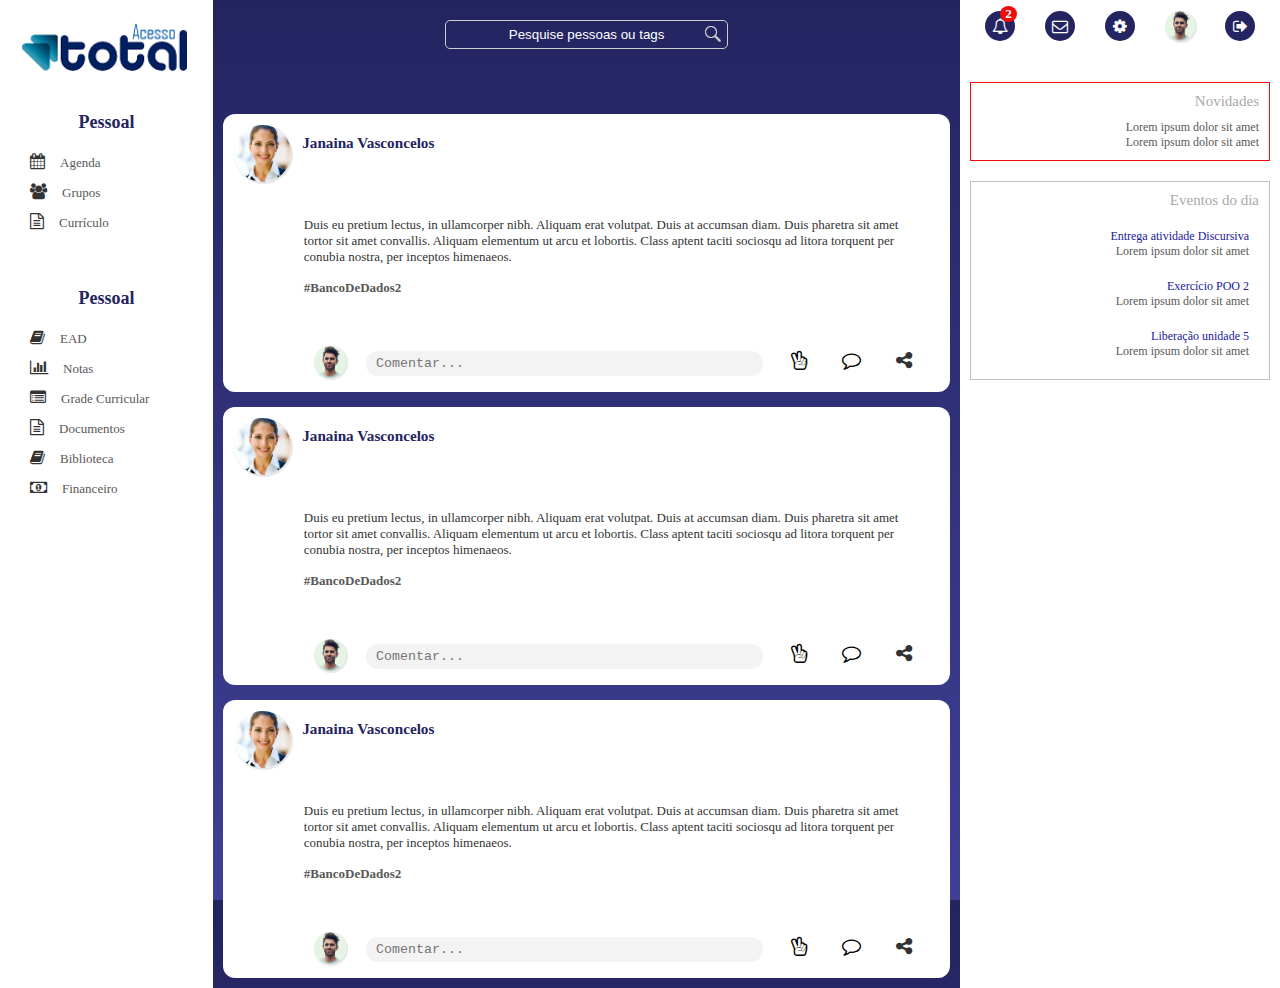
<file: web/index.html>
<!DOCTYPE html>
<html>
    <head>
        <title>Acesso Total</title>
        <meta charset="UTF-8">
        <meta name="viewport" content="width=device-width, initial-scale=1.0">
        <link rel="stylesheet" href="css/font-awesome.min.css">
        <link rel="stylesheet" href="css/style.css">
    </head>
    <body class="gradiente">
        <!-- left -->
        <div class="col-p-12 col-m-5 col-2 side-left">
            <div class="content col-12">
                <div class="logo"><img src="images/logo.png"></div>
            </div>
            <div class="col-12">                    
                <nav class="menu">
                    <h2>Pessoal</h2>
                    <ul>
                        <li><i class="fa fa-calendar" aria-hidden="true"></i>Agenda</li>
                        <li><i class="fa fa-users" aria-hidden="true"></i>Grupos</li>
                        <li><i class="fa fa-file-text-o" aria-hidden="true"></i>Currículo</li>
                    </ul>
                </nav>

            </div>

            <div class="col-12">                    
                <nav class="menu">
                    <h2>Pessoal</h2>
                    <ul>
                        <li><i class="fa fa-book" aria-hidden="true"></i>EAD</li>
                        <li><i class="fa fa-bar-chart" aria-hidden="true"></i>Notas</li>
                        <li><i class="fa fa-list-alt" aria-hidden="true"></i>Grade Curricular</li>
                        <li><i class="fa fa-file-text-o" aria-hidden="true"></i>Documentos</li>
                        <li><i class="fa fa-book" aria-hidden="true"></i>Biblioteca</li>
                        <li><i class="fa fa-money" aria-hidden="true"></i>Financeiro</li>
                    </ul>
                </nav>

            </div>
        </div>
        <!-- Center -->
        <div class="col-g-12 col-m-7 col-7 center ">
            <div class="col-12 col-p-12 search"><form><input type="text" placeholder="Pesquise pessoas ou tags"></form></div>

            <!-- Post -->
            <div class=" row col-12 post">
                <div class="row col-12 col-p-12">
                    <header class="col-p-12 col-m-12">
                        <div class=" col-p-2 col-m-2 col-g-1 col-1 no-padding"><img class="avatar" src="images/executive.jpg"></div>
                        <div class=" col-p-10 col-m-10 col-g-11 col-11"><h3>Janaina Vasconcelos</h3></div>
                    </header>
                    <div class=" col-g-1 col-1"></div>
                    <div class="col-11 col-m-12 col-g-11">
                        <div class="col-12"><p>Duis eu pretium lectus, in ullamcorper nibh. Aliquam erat volutpat. Duis at accumsan diam. 
                                Duis pharetra sit amet tortor sit amet convallis. Aliquam elementum ut arcu et lobortis. 
                                Class aptent taciti sociosqu ad litora torquent per conubia nostra, per inceptos himenaeos.
                            </p><span class="hashtag">#BancoDeDados2</span>
                        </div>
                        <div class="col-12 rodape-post">
                            <div class="col-1"><img class="avatar" src="images/model-man.jpg"></div>
                            <div class="col-8"><form> <textarea placeholder="Comentar..."></textarea></div>
                            <div class="col-1"><button type="submit" class="fa fa-hand-peace-o" aria-hidden="true"></button></div>
                            <div class="col-1"><button type="submit" class="fa fa-comment-o" aria-hidden="true"></button></form></div>
                            <div class="col-1"><i class="fa fa-share-alt" aria-hidden="true"></i></div>
                        </div>
                    </div>
                </div>
            </div>
            <!-- Post -->
            <div class=" row col-12 post">
                <div class="row col-12 col-p-12">
                    <header class="col-p-12 col-m-12">
                        <div class=" col-p-2 col-m-2 col-g-1 col-1 no-padding"><img class="avatar" src="images/executive.jpg"></div>
                        <div class=" col-p-10 col-m-10 col-g-11 col-11"><h3>Janaina Vasconcelos</h3></div>
                    </header>
                    <div class=" col-g-1 col-1"></div>
                    <div class="col-11 col-m-12 col-g-11">
                        <div class="col-12"><p>Duis eu pretium lectus, in ullamcorper nibh. Aliquam erat volutpat. Duis at accumsan diam. 
                                Duis pharetra sit amet tortor sit amet convallis. Aliquam elementum ut arcu et lobortis. 
                                Class aptent taciti sociosqu ad litora torquent per conubia nostra, per inceptos himenaeos.
                            </p><span class="hashtag">#BancoDeDados2</span>
                        </div>
                        <div class="col-12 rodape-post">
                            <div class="col-1"><img class="avatar" src="images/model-man.jpg"></div>
                            <div class="col-8"><form> <textarea placeholder="Comentar..."></textarea></div>
                            <div class="col-1"><button type="submit" class="fa fa-hand-peace-o" aria-hidden="true"></button></div>
                            <div class="col-1"><button type="submit" class="fa fa-comment-o" aria-hidden="true"></button></form></div>
                            <div class="col-1"><i class="fa fa-share-alt" aria-hidden="true"></i></div>
                        </div>
                    </div>
                </div>
            </div>
            <!-- Post -->
            <div class=" row col-12 post">
                <div class="row col-12 col-p-12">
                    <header class="col-p-12 col-m-12">
                        <div class=" col-p-2 col-m-2 col-g-1 col-1 no-padding"><img class="avatar" src="images/executive.jpg"></div>
                        <div class=" col-p-10 col-m-10 col-g-11 col-11"><h3>Janaina Vasconcelos</h3></div>
                    </header>
                    <div class=" col-g-1 col-1"></div>
                    <div class="col-11 col-m-12 col-g-11">
                        <div class="col-12"><p>Duis eu pretium lectus, in ullamcorper nibh. Aliquam erat volutpat. Duis at accumsan diam. 
                                Duis pharetra sit amet tortor sit amet convallis. Aliquam elementum ut arcu et lobortis. 
                                Class aptent taciti sociosqu ad litora torquent per conubia nostra, per inceptos himenaeos.
                            </p><span class="hashtag">#BancoDeDados2</span>
                        </div>
                        <div class="col-12 rodape-post">
                            <div class="col-1"><img class="avatar" src="images/model-man.jpg"></div>
                            <div class="col-8"><form> <textarea placeholder="Comentar..."></textarea></div>
                            <div class="col-1"><button type="submit" class="fa fa-hand-peace-o" aria-hidden="true"></button></div>
                            <div class="col-1"><button type="submit" class="fa fa-comment-o" aria-hidden="true"></button></form></div>
                            <div class="col-1"><i class="fa fa-share-alt" aria-hidden="true"></i></div>
                        </div>
                    </div>
                </div>
            </div>


            <!-- Fecha Center -->
        </div>

        <!-- Right -->
        <div class="col-p-12 col-m-4 col-3 side-right">
            <div class="content col-12 row opcoes">
                <div class="no-padding notifi" style="position: relative;"><button class="fa fa-bell-o border-radius" aria-hidden="true"></button> <div class="notificacoes">2</div></div>
                <div class="no-padding notifi" ><button class="fa fa-envelope-o border-radius" aria-hidden="true"></button></div>
                <div class="no-padding"><button class="fa fa-gear border-radius" aria-hidden="true"></button></div>
                <div class="no-padding perfil"><a href="perfil.html"><img class="avatar" src="images/model-man.jpg"></a></div>
                <div class="no-padding"><button class="fa fa-sign-out border-radius" aria-hidden="true"></button></div>
            </div>
            <div class="col-12 novidades">
                <header><h3>Novidades</h3></header>
                <p>Lorem ipsum dolor sit amet</p>
                <p>Lorem ipsum dolor sit amet</p>                    
            </div>
            <div class="col-12 eventos">
                <header><h3>Eventos do dia</h3></header>
                <div class="col-12">
                    <h4>Entrega atividade Discursiva</h4>
                    <p>Lorem ipsum dolor sit amet</p>
                </div>
                <div class="col-12">
                    <h4>Exercício POO 2</h4>
                    <p>Lorem ipsum dolor sit amet</p>
                </div><div class="col-12">
                    <h4>Liberação unidade 5</h4>
                    <p>Lorem ipsum dolor sit amet</p>
                </div>
            </div>
        </div>
        <!-- Botões Flutuantes -->
        <div class="botoes-flutuantes">
        <div class="botao-chat"><button class="fa fa-plus border-radius" aria-hidden="true"></button></div>
        <div class="botao-opcoes"><button class="fa fa-bell-o border-radius" aria-hidden="true"></button></div>        
        </div>
    </body>
   
</html>
</file>
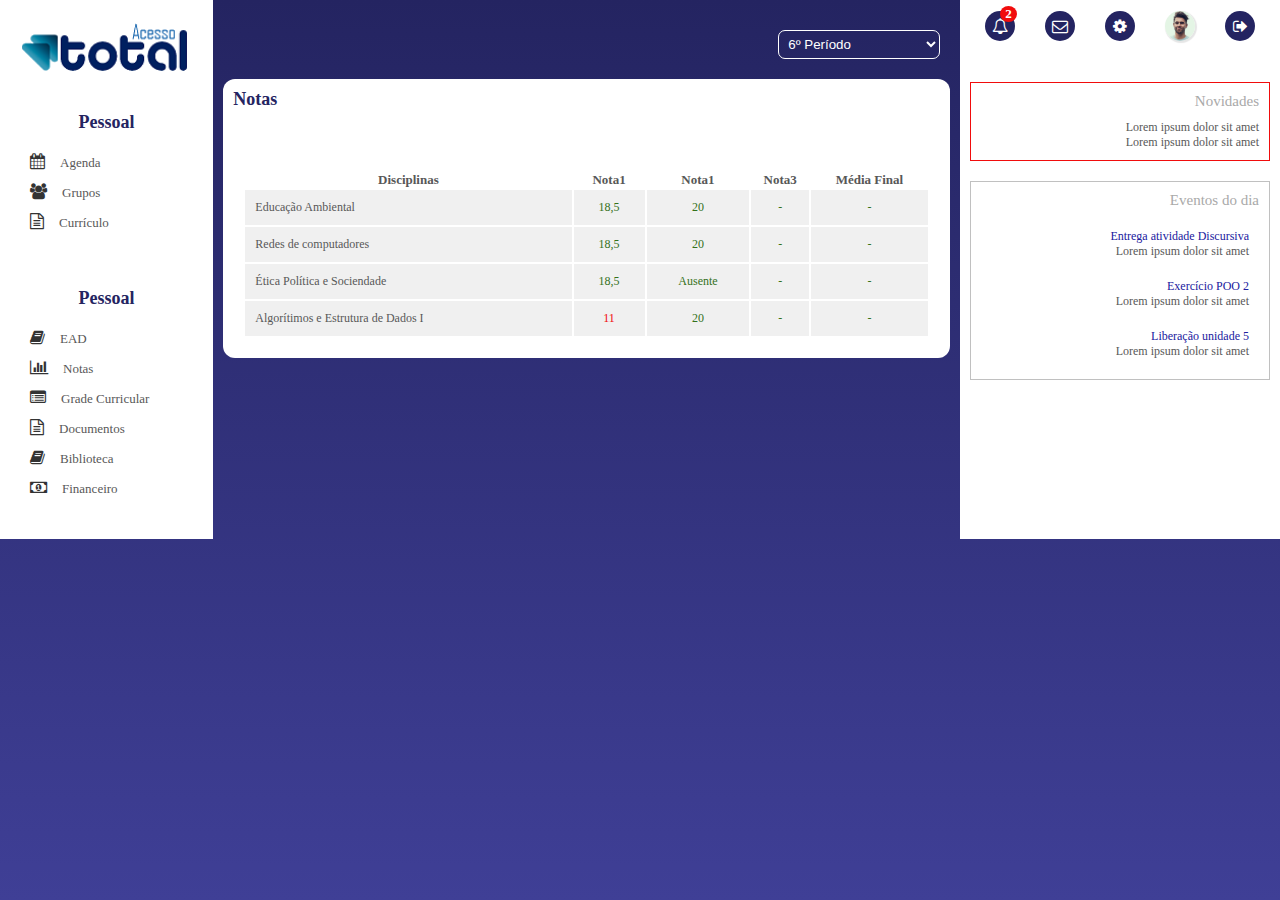
<file: web/notas.html>
<!DOCTYPE html>
<html>
    <head>
        <title>Acesso Total | Perfil</title>
        <meta charset="UTF-8">
        <meta name="viewport" content="width=device-width, initial-scale=1.0">
        <link rel="stylesheet" href="css/font-awesome.min.css">
        <link rel="stylesheet" href="css/style.css">
    </head>
    <body class="gradiente">
        <!-- left -->
        <div class="col-p-12 col-m-5 col-2 side-left">
            <div class="content col-12">
                <div class="logo"><img src="images/logo.png"></div>
            </div>
            <div class="col-12">                    
                <nav class="menu">
                    <h2>Pessoal</h2>
                    <ul>
                        <li><i class="fa fa-calendar" aria-hidden="true"></i>Agenda</li>
                        <li><i class="fa fa-users" aria-hidden="true"></i>Grupos</li>
                        <li><i class="fa fa-file-text-o" aria-hidden="true"></i>Currículo</li>
                    </ul>
                </nav>

            </div>

            <div class="col-12">                    
                <nav class="menu">
                    <h2>Pessoal</h2>
                    <ul>
                        <li><i class="fa fa-book" aria-hidden="true"></i>EAD</li>
                        <li><i class="fa fa-bar-chart" aria-hidden="true"></i>Notas</li>
                        <li><i class="fa fa-list-alt" aria-hidden="true"></i>Grade Curricular</li>
                        <li><i class="fa fa-file-text-o" aria-hidden="true"></i>Documentos</li>
                        <li><i class="fa fa-book" aria-hidden="true"></i>Biblioteca</li>
                        <li><i class="fa fa-money" aria-hidden="true"></i>Financeiro</li>
                    </ul>
                </nav>

            </div>
        </div>
        
        <!-- Center -->
        <div class="col-g-12 col-m-7 col-7 center ">
            <div class="col-9"></div>
            <div class="col-3"><form>
                    <select class="select-transparente">
                        <option>6º Período</option>
                        <option>6º Período</option>
                        <option>6º Período</option>
                    </select>
                </form></div>
            <div class="col-12 notas">
                <header><h2>Notas</h3></header>
                <div class="col-12">
                <table>
                    <tr>
                    <th>Disciplinas</th>
                    <th>Nota1</th>
                    <th>Nota1</th>
                    <th>Nota3</th>
                    <th>Média Final</th>
                    </tr>
                    <tr>
                    <td>Educação Ambiental</td>
                    <td class="regular">18,5</td>
                    <td class="regular">20</td>
                    <td class="regular">-</td>
                    <td class="regular">-</td>
                    </tr>
                    
                    <tr>
                    <td>Redes de computadores</td>
                    <td class="regular">18,5</td>
                    <td class="regular">20</td>
                    <td class="regular">-</td>
                    <td class="regular">-</td>
                    </tr>
                    
                    <tr>
                    <td>Ética Política e Sociendade</td>
                    <td class="regular">18,5</td>
                    <td class="regular">Ausente</td>
                    <td class="regular">-</td>
                    <td class="regular">-</td>
                    </tr>
                    
                    <tr>
                    <td>Algorítimos e Estrutura de Dados I</td>
                    <td class="insuficiente">11</td>
                    <td class="regular">20</td>
                    <td class="regular">-</td>
                    <td class="regular">-</td>
                    </tr>
                </table>
            </div>
            </div>
            


            <!-- Fecha Center -->
        </div>

        <!-- Right -->
        <div class="col-p-12 col-m-4 col-3 side-right">
            <div class="content col-12 row opcoes">
                <div class="no-padding notifi" style="position: relative;"><button class="fa fa-bell-o border-radius" aria-hidden="true"></button> <div class="notificacoes">2</div></div>
                <div class="no-padding notifi" ><button class="fa fa-envelope-o border-radius" aria-hidden="true"></button></div>
                <div class="no-padding"><button class="fa fa-gear border-radius" aria-hidden="true"></button></div>
                <div class="no-padding perfil"><img class="avatar" src="images/model-man.jpg"></div>
                <div class="no-padding"><button class="fa fa-sign-out border-radius" aria-hidden="true"></button></div>
            </div>
            <div class="col-12 novidades">
                <header><h3>Novidades</h3></header>
                <p>Lorem ipsum dolor sit amet</p>
                <p>Lorem ipsum dolor sit amet</p>                    
            </div>
            <div class="col-12 eventos">
                <header><h3>Eventos do dia</h3></header>
                <div class="col-12">
                    <h4>Entrega atividade Discursiva</h4>
                    <p>Lorem ipsum dolor sit amet</p>
                </div>
                <div class="col-12">
                    <h4>Exercício POO 2</h4>
                    <p>Lorem ipsum dolor sit amet</p>
                </div><div class="col-12">
                    <h4>Liberação unidade 5</h4>
                    <p>Lorem ipsum dolor sit amet</p>
                </div>
            </div>
        </div>
        <!-- Botões Flutuantes -->
        <div class="botoes-flutuantes">
            <div class="botao-chat"><button class="fa fa-plus border-radius" aria-hidden="true"></button></div>
            <div class="botao-opcoes"><button class="fa fa-bell-o border-radius" aria-hidden="true"></button></div>        
        </div>
    </body>
</html>
</file>
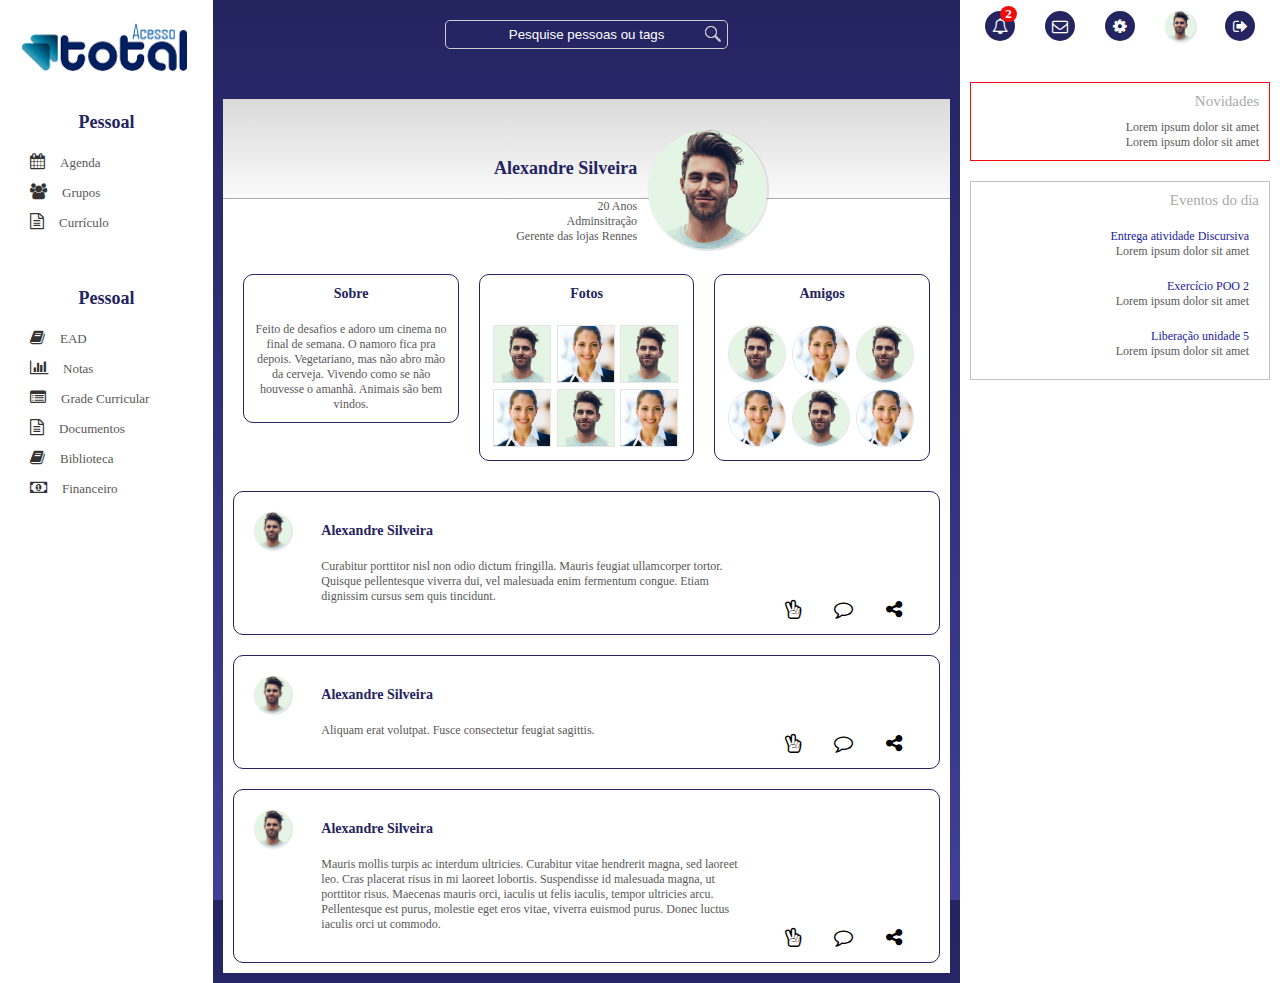
<file: web/perfil.html>
<!DOCTYPE html>
<html>
    <head>
        <title>Acesso Total | Perfil</title>
        <meta charset="UTF-8">
        <meta name="viewport" content="width=device-width, initial-scale=1.0">
        <link rel="stylesheet" href="css/font-awesome.min.css">
        <link rel="stylesheet" href="css/style.css">
    </head>
    <body class="gradiente">
        <!-- left -->
        <div class="col-p-12 col-m-5 col-2 side-left">
            <div class="content col-12">
                <div class="logo"><img src="images/logo.png"></div>
            </div>
            <div class="col-12">                    
                <nav class="menu">
                    <h2>Pessoal</h2>
                    <ul>
                        <li><i class="fa fa-calendar" aria-hidden="true"></i>Agenda</li>
                        <li><i class="fa fa-users" aria-hidden="true"></i>Grupos</li>
                        <li><i class="fa fa-file-text-o" aria-hidden="true"></i>Currículo</li>
                    </ul>
                </nav>

            </div>

            <div class="col-12">                    
                <nav class="menu">
                    <h2>Pessoal</h2>
                    <ul>
                        <li><i class="fa fa-book" aria-hidden="true"></i>EAD</li>
                        <li><i class="fa fa-bar-chart" aria-hidden="true"></i>Notas</li>
                        <li><i class="fa fa-list-alt" aria-hidden="true"></i>Grade Curricular</li>
                        <li><i class="fa fa-file-text-o" aria-hidden="true"></i>Documentos</li>
                        <li><i class="fa fa-book" aria-hidden="true"></i>Biblioteca</li>
                        <li><i class="fa fa-money" aria-hidden="true"></i>Financeiro</li>
                    </ul>
                </nav>

            </div>
        </div>
        <!-- Center -->
        <div class="col-g-12 col-m-7 col-7 center ">
            <div class="col-12 col-p-12 search"><form><input type="text" placeholder="Pesquise pessoas ou tags"></form></div>

            <!-- Post -->
            <div class=" row col-12 perfil no-padding">
                <header class="gradiente-perfil">
                    <div class="row col-12 col-p-12 info-perfil">
                        <div class="col-4 col-m-1"></div>
                        <div class="col-3 col-m-6">
                            <h2>Alexandre Silveira</h2>
                            <p>20 Anos</p>
                            <p>Adminsitração</p>
                            <p>Gerente das lojas Rennes</p>
                        </div>
                        <div class=" col-p-2 col-m-3 col-2 no-padding"><img class="avatar" src="images/model-man.jpg"></div>
                        <div class="col-3 col-m-1"></div>

                    </div>
                </header>
                <div class="col-12">
                    <div class="col-4">
                        <div class="col-12 box-azul">
                            <header><h3>Sobre</h3></header>
                            <p>Feito de desafios e adoro um cinema no final de semana. O namoro fica pra depois.
                                Vegetariano, mas não abro mão da cerveja. Vivendo como se não houvesse o amanhã. 
                                Animais são bem vindos.
                            </p>
                        </div>
                    </div>
                    <div class="col-4">
                        <div class="col-12 box-azul fotos">
                            <header><h3>Fotos</h3></header>
                            <img src="images/model-man.jpg">
                            <img src="images/executive.jpg">
                            <img src="images/model-man.jpg">
                            <img src="images/executive.jpg">
                            <img src="images/model-man.jpg">
                            <img src="images/executive.jpg">

                        </div>
                    </div>
                    <div class="col-4">
                        <div class="col-12 box-azul amigos">
                            <header><h3>Amigos</h3></header>
                            <img class="border-radius" src="images/model-man.jpg">
                            <img class="border-radius" src="images/executive.jpg">
                            <img class="border-radius" src="images/model-man.jpg">
                            <img class="border-radius" src="images/executive.jpg">
                            <img class="border-radius" src="images/model-man.jpg">
                            <img  src="images/executive.jpg">
                        </div>
                    </div>
                </div>
                <!-- Post -->
                <div class="col-12 post-perfil">                
                    <div class="col-12 box-azul">
                        <div class="col-1"><img class="avatar" src="images/model-man.jpg" ></div>
                        <div class="col-8">
                            <div class="col-12"><h3>Alexandre Silveira</h3></div>
                            <div class="col-12"><p>Curabitur porttitor nisl non odio dictum fringilla. Mauris feugiat ullamcorper tortor. 
                                    Quisque pellentesque viverra dui, vel malesuada enim fermentum congue. Etiam dignissim cursus sem quis
                                    tincidunt.</p></div>
                        </div>
                        <div class="col-3 rodape-post">
                            <div class="col-4"><button type="button" class="fa fa-hand-peace-o" aria-hidden="true"></button></div>
                            <div class="col-4"><button type="button" class="fa fa-comment-o" aria-hidden="true"></button></div>
                            <div class="col-4"><button type="button" class="fa fa-share-alt" aria-hidden="true"></button></div>                            
                        </div>
                    </div>
                </div>
                <!-- Post -->
                <div class="col-12 post-perfil">                
                    <div class="col-12 box-azul">
                        <div class="col-1"><img class="avatar" src="images/model-man.jpg" ></div>
                        <div class="col-8">
                            <div class="col-12"><h3>Alexandre Silveira</h3></div>
                            <div class="col-12"><p>Aliquam erat volutpat. Fusce consectetur feugiat sagittis.</p></div>
                        </div>
                        <div class="col-3 rodape-post">
                            <div class="col-4"><button type="button" class="fa fa-hand-peace-o" aria-hidden="true"></button></div>
                            <div class="col-4"><button type="button" class="fa fa-comment-o" aria-hidden="true"></button></div>
                            <div class="col-4"><button type="button" class="fa fa-share-alt" aria-hidden="true"></button></div>                            
                        </div>
                    </div>
                </div>
                <!-- Post -->
                <div class="col-12 post-perfil">                
                    <div class="col-12 box-azul">
                        <div class="col-1"><img class="avatar" src="images/model-man.jpg" ></div>
                        <div class="col-8">
                            <div class="col-12"><h3>Alexandre Silveira</h3></div>
                            <div class="col-12"><p>Mauris mollis turpis ac interdum ultricies. Curabitur vitae hendrerit magna, 
                                    sed laoreet leo. Cras placerat risus in mi laoreet lobortis. Suspendisse id malesuada magna, 
                                    ut porttitor risus. Maecenas mauris orci, iaculis ut felis iaculis, tempor ultricies arcu. 
                                    Pellentesque est purus, molestie eget eros vitae, viverra euismod purus. Donec luctus iaculis orci ut commodo.</p></div>
                        </div>
                        <div class="col-3 rodape-post">
                            <div class="col-4"><button type="button" class="fa fa-hand-peace-o" aria-hidden="true"></button></div>
                            <div class="col-4"><button type="button" class="fa fa-comment-o" aria-hidden="true"></button></div>
                            <div class="col-4"><button type="button" class="fa fa-share-alt" aria-hidden="true"></button></div>                            
                        </div>
                    </div>
                </div>



                <!-- Fecha conteudo Center -->
            </div>


            <!-- Fecha Center -->
        </div>

        <!-- Right -->
        <div class="col-p-12 col-m-4 col-3 side-right">
            <div class="content col-12 row opcoes">
                <div class="no-padding notifi" style="position: relative;"><button class="fa fa-bell-o border-radius" aria-hidden="true"></button> <div class="notificacoes">2</div></div>
                <div class="no-padding notifi" ><button class="fa fa-envelope-o border-radius" aria-hidden="true"></button></div>
                <div class="no-padding"><button class="fa fa-gear border-radius" aria-hidden="true"></button></div>
                <div class="no-padding perfil"><img class="avatar" src="images/model-man.jpg"></div>
                <div class="no-padding"><button class="fa fa-sign-out border-radius" aria-hidden="true"></button></div>
            </div>
            <div class="col-12 novidades">
                <header><h3>Novidades</h3></header>
                <p>Lorem ipsum dolor sit amet</p>
                <p>Lorem ipsum dolor sit amet</p>                    
            </div>
            <div class="col-12 eventos">
                <header><h3>Eventos do dia</h3></header>
                <div class="col-12">
                    <h4>Entrega atividade Discursiva</h4>
                    <p>Lorem ipsum dolor sit amet</p>
                </div>
                <div class="col-12">
                    <h4>Exercício POO 2</h4>
                    <p>Lorem ipsum dolor sit amet</p>
                </div><div class="col-12">
                    <h4>Liberação unidade 5</h4>
                    <p>Lorem ipsum dolor sit amet</p>
                </div>
            </div>
        </div>
        <!-- Botões Flutuantes -->
        <div class="botoes-flutuantes">
            <div class="botao-chat"><button class="fa fa-plus border-radius" aria-hidden="true"></button></div>
            <div class="botao-opcoes"><button class="fa fa-bell-o border-radius" aria-hidden="true"></button></div>        
        </div>
    </body>
</html>
</file>
<file: web/css/style.css>
/* 
    Created on : 21/09/2016, 09:35:50
    Author     : Allan
*/
* {margin: 0;
   padding: 0;
   box-sizing: border-box;
}
body, html {font-family: Source sans pro; font-size: 12px; color: #585858;}
h1, h2, h3, h4 {font-weight: bold; color: #242461;}
.avatar {border-radius: 100%; width: 100%; height: auto; box-shadow: 1px 1px 1px 1px rgba(0,0,0,0.1);}

/*-- Left --*/
.side-left {background-color: #fff;}
.logo {}
.logo img {margin: 0 auto; display: table; width: 100%;}
.side-left nav {margin:15px 0px; }
.menu h2 {text-align: center; font-size: 18px; margin-bottom: 15px;}
.menu ul,li { width: 100%; list-style: none; font-size: 13px;}
.menu li {height: 30px; line-height: 30px; padding-left: 10px; }
.menu li i {margin-right: 15px; font-size: 16px; color: #333; }
.menu li:hover {background-color: #fafafa;}

/*-- Center --*/
.center { margin: 0 auto;}
.post {background-color: #fff; border-radius: 12px; margin-top: 15px; font-size: 13px; color: #333;}
.hashtag {font-weight: bold; color: #585858; margin-top: 15px; display: table;}
.rodape-post {margin-top: 40px; padding: 0px 10px !important;}
.rodape-post div { padding-top: 0; padding-bottom: 0;}
.rodape-post button { font-size: 19px; margin: 5px auto; display: block; background-color: transparent; border: 0;}
.rodape-post i { font-size: 19px; margin-top: 5px; margin: 5px auto; display: table;}
.rodape-post textarea {width: 100%; resize: none; background-color: #f3f3f3; border: 0; height: 25px; margin-top: 5px; border-radius: 12px; padding: 5px 10px;}
.rodape-post textarea:focus {height: 60px; background-color: #e7e7e7; outline:none; -webkit-transition: height 0.2s ease-in-out; transition: height 0.2s ease-in-out;}

/*-- Busca --*/
.search {margin-bottom: 40px;}
.search input {background-image: url('../images/icon-search.png'); background-position: 98%; background-repeat: no-repeat; color: #fff; background-color: transparent; width: 100%; display: block; margin: 0 auto; border: 1px solid #cecece; padding: 6px 20px; border-radius: 5px; -webkit-transition: width 0.4s ease-in-out; transition: width 0.4s ease-in-out;}
.search input[type=text]:focus {width: 70%; outline:none;}
.search ::-webkit-input-placeholder {color: #fff;text-align: center;}
.search :-moz-placeholder {color: #fff;text-align: center;}
.search ::-moz-placeholder {color: #fff;text-align: center;}            
.search :-ms-input-placeholder {color: #fff;text-align: center;}

/*-- Right --*/
.side-right {background-color: #fff;}

/*-- Opções --*/
.opcoes {margin-bottom: 30px;}
.opcoes div {float: left; width: 20%;}
.opcoes button {cursor: pointer; width: 30px; height: 30px; border: none; background-color: #242461; color: #fff; font-size: 16px; padding: 7px; margin: 0 auto; display: block;}
.opcoes img {display: block; margin: 0 auto; border-radius: 100%; width: 30px; height: auto;}
.opcoes .notificacoes { width: 17px; height: auto; background-color: #f10c0c; font-size: 13px; color: #fff; margin: -35px 50%; border-radius: 100%; position: relative; font-weight: bold; text-align: center;}

/*-- box --*/
.novidades {border:1px solid #f10c0c;text-align: right; margin: 10px 0px;}
.novidades h3 { color: #a9a9a9; font-size: 15px; font-weight: normal; margin-bottom: 10px;}
.eventos {border:1px solid #c0c0c0;text-align: right; margin: 10px 0px;}
.eventos h3 { color: #a9a9a9; font-size: 15px; font-weight: normal; margin-bottom: 10px;}
.eventos h4 { color: #20209e; font-size: 12px; font-weight: normal;}
form {font-family: FontAwesome;color: #000;}
.border-radius {border-radius: 100%;}
.no-padding { padding: 1px !important;}


/*-- Perfil --*/
.perfil {background-color: #fff;}
.perfil>header { height: 100px; border-bottom: 1px solid #a9a9a9;}
.perfil .info-perfil {display: flex; align-items: flex-end; margin-top: 30px; text-align: right; color: #585858;}
.perfil .info-perfil h2 {margin-bottom: 20px;}
.box-azul {border-radius: 10px; border:1px solid #242461;}
.perfil .box-azul header h3 {text-align: center;margin-bottom:20px;}
.perfil .box-azul> p {text-align: center;}
.perfil .fotos img { float: left; width: 30%; margin: 1.5%; border: 1px solid #e5e5e5;}
.perfil .amigos img  {float: left; width: 30%; margin: 1.5%; border: 1px solid #e5e5e5; border-radius: 100%;}

.perfil .post-perfil>div {display: flex;}
.perfil .post-perfil .rodape-post { margin-top: 0; display: flex;align-items: flex-end;}

/*-- Notas--*/
.notas {background-color: #fff; border-radius: 12px;}
.notas table {width: 100%; margin-top: 50px;}
.notas table td {padding: 10px; background-color: #f0f0f0;}
.notas table th {font-size: 13px;}
.notas table .regular {text-align: center; color: #34711b;}
.notas table .insuficiente {text-align: center; color: #f10c0c;}
.select-transparente {margin: 10px 0px;background-color: transparent; border: 1px solid #fff; color: #fff; width: 100%; padding:5px; border-radius: 7px;}
.select-transparente>option {background-color: #242461;  padding:7px;}

/*-- Icones Flutuantes --*/
.botoes-flutuantes {z-index: 1000; position: absolute; bottom: 0; right: 0; width: 50px; position: fixed; padding-bottom: 5px;}
.botoes-flutuantes button {width: 40px; height: 40px; margin: 4px; background-color: #242461; border: 0; color: #fff; font-size: 16px; box-shadow: 1px 1px 2px 1px rgba(0,0,0,0.3);}

/*-- Tratando Responsividade --*/
.row {padding: 0 !important;}

.row::after {
    content: "";
    clear: both;  
}
[class*="col-"] {
    float: left;
    width: 100%;
    padding: 10px;
}

@media only screen and (min-width:200px){
    .side-right {display: none;}
    .col-p-1 {width: 8.33%;}
    .col-p-2 {width: 16.66%;}
    .col-p-3 {width: 25%;}
    .col-p-4 {width: 33.33%;}
    .col-p-5 {width: 41.66%;}
    .col-p-6 {width: 50%;}
    .col-p-7 {width: 58.33%;}
    .col-p-8 {width: 66.66%;}
    .col-p-9 {width: 75%;}
    .col-p-10 {width: 83.33%;}
    .col-p-11 {width: 91.66%;}
    .col-p-12 {width: 100%;}      
}

@media only screen and (min-width:500px){
    body {display: flex;}
    .col-m-1 {width: 8.33%;}
    .col-m-2 {width: 16.66%;}
    .col-m-3 {width: 25%;}
    .col-m-4 {width: 33.33%;}
    .col-m-5 {width: 41.66%;}
    .col-m-6 {width: 50%;}
    .col-m-7 {width: 58.33%;}
    .col-m-8 {width: 66.66%;}
    .col-m-9 {width: 75%;}
    .col-m-10 {width: 83.33%;}
    .col-m-11 {width: 91.66%;}
    .col-m-12 {width: 100%;}      
}

@media only screen and (min-width:700px){
     body {display: flex;}
     .search input {width: 60%;}
    .side-right {display: block;}
    .botoes-flutuantes {display:none;}
    
    .col-g-1 {width: 8.33%;}
    .col-g-2 {width: 16.66%;}
    .col-g-3 {width: 25%;}
    .col-g-4 {width: 33.33%;}
    .col-g-5 {width: 41.66%;}
    .col-g-6 {width: 50%;}
    .col-g-7 {width: 58.33%;}
    .col-g-8 {width: 66.66%;}
    .col-g-9 {width: 75%;}
    .col-g-10 {width: 83.33%;}
    .col-g-11 {width: 91.66%;}
    .col-g-12 {width: 100%;}      
}
@media only screen and (min-width:1000px){
    html {height: 100%;}
    body {display: flex; }
    .search input {width: 40%;}
    .col-1 {width: 8.33%;}
    .col-2 {width: 16.66%;}
    .col-3 {width: 25%;}
    .col-4 {width: 33.33%;}
    .col-5 {width: 41.66%;}
    .col-6 {width: 50%;}
    .col-7 {width: 58.33%;}
    .col-8 {width: 66.66%;}
    .col-9 {width: 75%;}
    .col-10 {width: 83.33%;}
    .col-11 {width: 91.66%;}
    .col-12 {width: 100%;}      
}
.gradiente {background: #242461; /* For browsers that do not support gradients */
            background: -webkit-linear-gradient(#242461, #3f3f96); /* For Safari 5.1 to 6.0 */
            background: -o-linear-gradient(#242461, #3f3f96); /* For Opera 11.1 to 12.0 */
            background: -moz-linear-gradient(#242461, #3f3f96); /* For Firefox 3.6 to 15 */
            background: linear-gradient(#242461, #3f3f96); /* Standard syntax */
}

.gradiente-perfil {background: #dadada; /* For browsers that do not support gradients */
            background: -webkit-linear-gradient(#dadada, #fafafa); /* For Safari 5.1 to 6.0 */
            background: -o-linear-gradient(#dadada, #fafafa); /* For Opera 11.1 to 12.0 */
            background: -moz-linear-gradient(#dadada, #fafafa); /* For Firefox 3.6 to 15 */
            background: linear-gradient(#dadada, #fafafa); /* Standard syntax */
}
</file>
